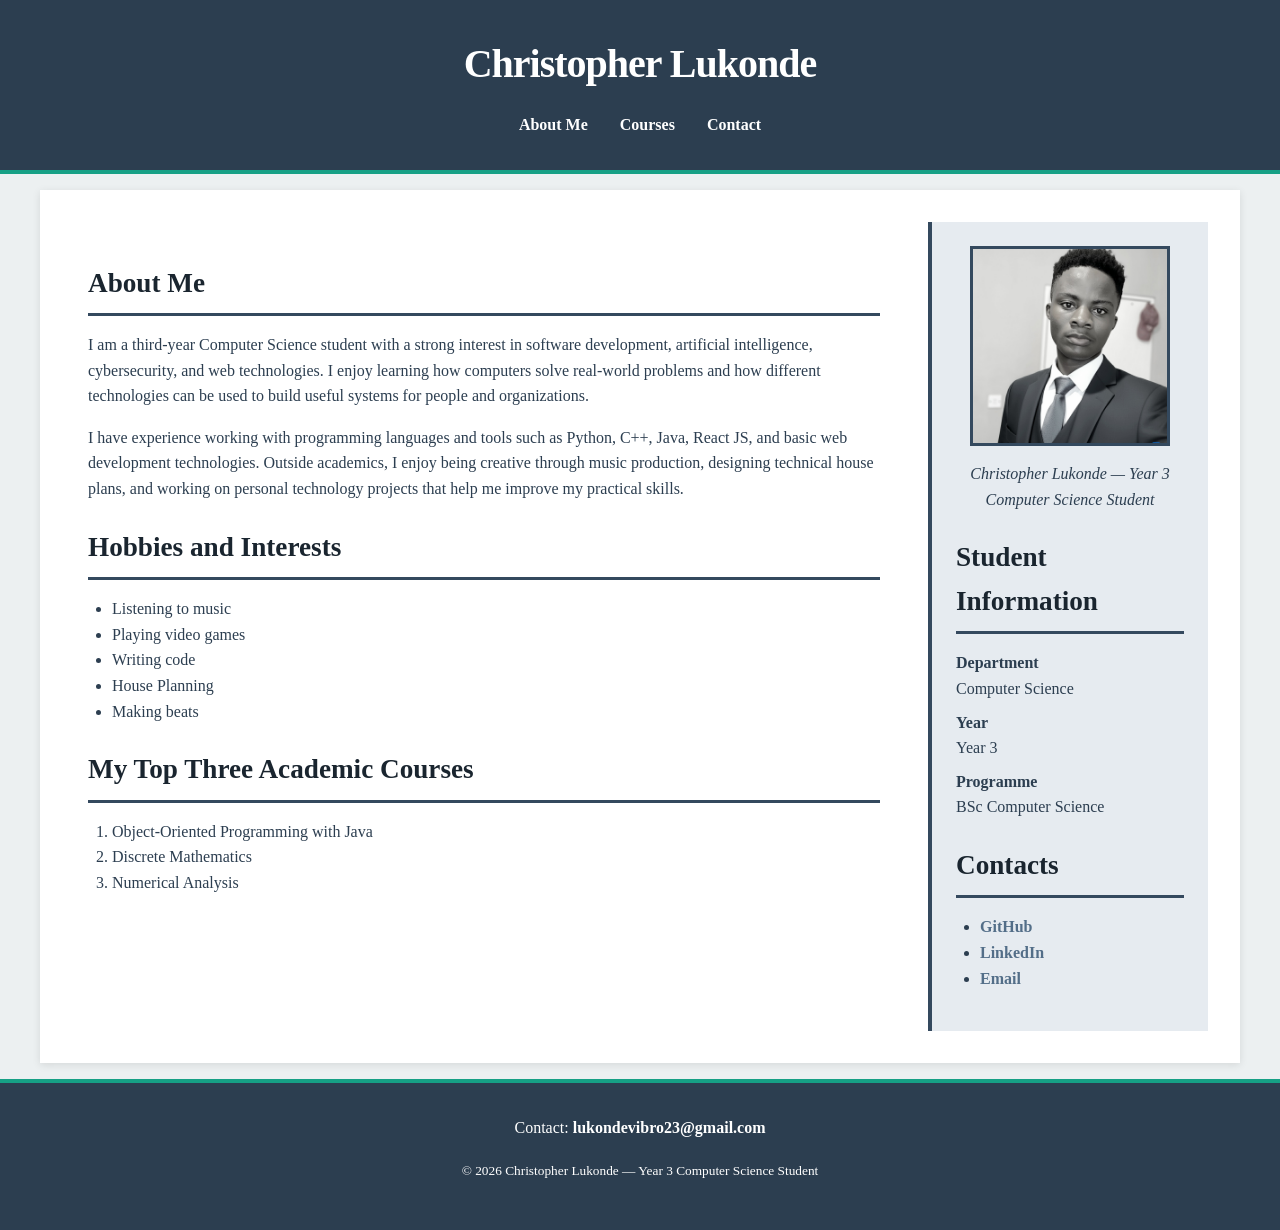
<file: profile.html>
<!doctype html>
<html lang="en">
<head>
    <meta charset="UTF-8">
    <meta name="viewport" content="width=device-width, initial-scale=1.0">
    <meta name="description" content="Christopher Lukonde's personal profile page">
    <title>Christopher Lukonde  Personal Profile</title>
    <link rel="stylesheet" href="style.css">
</head>

<body>
    <header>
        <h1>Christopher Lukonde</h1>

        <nav aria-label="Main navigation">
            <ul>
                <li><a href="#about">About Me</a></li>
                <li><a href="#courses">Courses</a></li>
                <li><a href="#contact">Contact</a></li>
            </ul>
        </nav>
    </header>

    <div class="container">
        <main>
            <article id="about">
                <h2>About Me</h2>

                <p>
                    I am a third-year Computer Science student with a strong interest in software development,
                    artificial intelligence, cybersecurity, and web technologies. I enjoy learning how computers
                    solve real-world problems and how different technologies can be used to build useful systems
                    for people and organizations.
                </p>

                <p>
                    I have experience working with programming languages and tools such as Python, C++, Java,
                    React JS, and basic web development technologies. Outside academics, I enjoy being creative
                    through music production, designing technical house plans, and working on personal technology
                    projects that help me improve my practical skills.
                </p>

                <section id="hobbies">
                    <h2>Hobbies and Interests</h2>

                    <ul>
                        <li>Listening to music</li>
                        <li>Playing video games</li>
                        <li>Writing code</li>
                        <li>House Planning</li>
                        <li>Making beats</li>
                    </ul>
                </section>

                <section id="courses">
                    <h2>My Top Three Academic Courses</h2>

                    <ol>
                        <li>Object-Oriented Programming with Java</li>
                        <li>Discrete Mathematics</li>
                        <li>Numerical Analysis</li>
                    </ol>
                </section>
            </article>
        </main>

        <aside id="links">
            <figure>
                <img
                    src="Profile.jpg"
                    alt="Photo of Christopher Lukonde"
                    width="200"
                    height="200"
                >
                <figcaption>
                    Christopher Lukonde — Year 3 Computer Science Student
                </figcaption>
            </figure>

            <section>
                <h2>Student Information</h2>

                <dl>
                    <dt>Department</dt>
                    <dd>Computer Science</dd>

                    <dt>Year</dt>
                    <dd>Year 3</dd>

                    <dt>Programme</dt>
                    <dd>BSc Computer Science</dd>
                </dl>
            </section>

            <section>
                <h2>Contacts</h2>

                <ul>
                    <li><a href="https://github.com/Lukonde25">GitHub</a></li>
                    <li><a href="https://www.linkedin.com/in/christopher-lukonde-684b3b319?utm_source=share_via&utm_content=profile&utm_medium=member_android">LinkedIn</a></li>
                    <li><a href="mailto:lukondevibro23@gmail.com">Email</a></li>
                </ul>
            </section>
        </aside>
    </div>

    <footer id="contact">
        <p>
            Contact:
            <a href="mailto:lukondevibro23@gmail.com">lukondevibro23@gmail.com</a>
        </p>

        <p>
            <small>&copy; 2026 Christopher Lukonde — Year 3 Computer Science Student</small>
        </p>
    </footer>
</body>
</html>
</file>
<file: style.css>
* {
    margin: 0;
    padding: 0;
    box-sizing: border-box;
}

html {
    scroll-behavior: smooth;
}

body {
    font-family: Georgia, "Times New Roman", serif;
    line-height: 1.6;
    color: #2c3e50;
    background-color: #ecf0f1;
}

header {
    background-color: #2c3e50;
    color: white;
    padding: 2rem;
    text-align: center;
    border-bottom: 4px solid #16a085;
}

h1 {
    font-size: 2.5rem;
    font-weight: bold;
    letter-spacing: -1px;
    margin-bottom: 1rem;
}

h2 {
    font-size: 1.7rem;
    font-weight: bold;
    color: #1a252f;
    margin-top: 1.5rem;
    margin-bottom: 1rem;
    border-bottom: 3px solid #34495e;
    padding-bottom: 0.5rem;
}

p {
    margin-bottom: 1rem;
}

header nav ul {
    list-style: none;
    display: flex;
    justify-content: center;
    gap: 2rem;
    flex-wrap: wrap;
}

a {
    color: #536e88;
    text-decoration: none;
    font-weight: bold;
}

a:hover {
    text-decoration: underline;
}

header a,
footer a {
    color: white;
}

.container {
    max-width: 1200px;
    margin: 1rem auto;
    padding: 2rem;
    display: grid;
    grid-template-columns: 1fr 280px;
    gap: 2rem;
    background-color: white;
    box-shadow: 0 2px 8px rgba(0, 0, 0, 0.1);
}

main {
    padding: 1rem;
}

article ul,
article ol,
aside ul {
    margin-left: 1.5rem;
    margin-bottom: 1rem;
}

aside {
    background-color: #e6ebf0;
    padding: 1.5rem;
    border-left: 4px solid #34495e;
}

figure {
    text-align: center;
    margin-bottom: 1.5rem;
}

aside img {
    width: 200px;
    height: 200px;
    border: 3px solid #34495e;
    object-fit: cover;
}

figcaption {
    margin-top: 0.5rem;
    font-style: italic;
}

dt {
    font-weight: bold;
    margin-top: 0.5rem;
}

dd {
    margin-bottom: 0.5rem;
}

footer {
    background-color: #2c3e50;
    color: white;
    padding: 2rem;
    text-align: center;
    border-top: 4px solid #16a085;
}


@media (max-width: 768px) {
    .container {
        grid-template-columns: 1fr;
        margin: 1rem;
        padding: 1rem;
    }

    aside {
        border-left: none;
        border-top: 4px solid #34495e;
    }

    header nav ul {
        gap: 1rem;
    }

    h1 {
        font-size: 2rem;
    }
}
</file>
